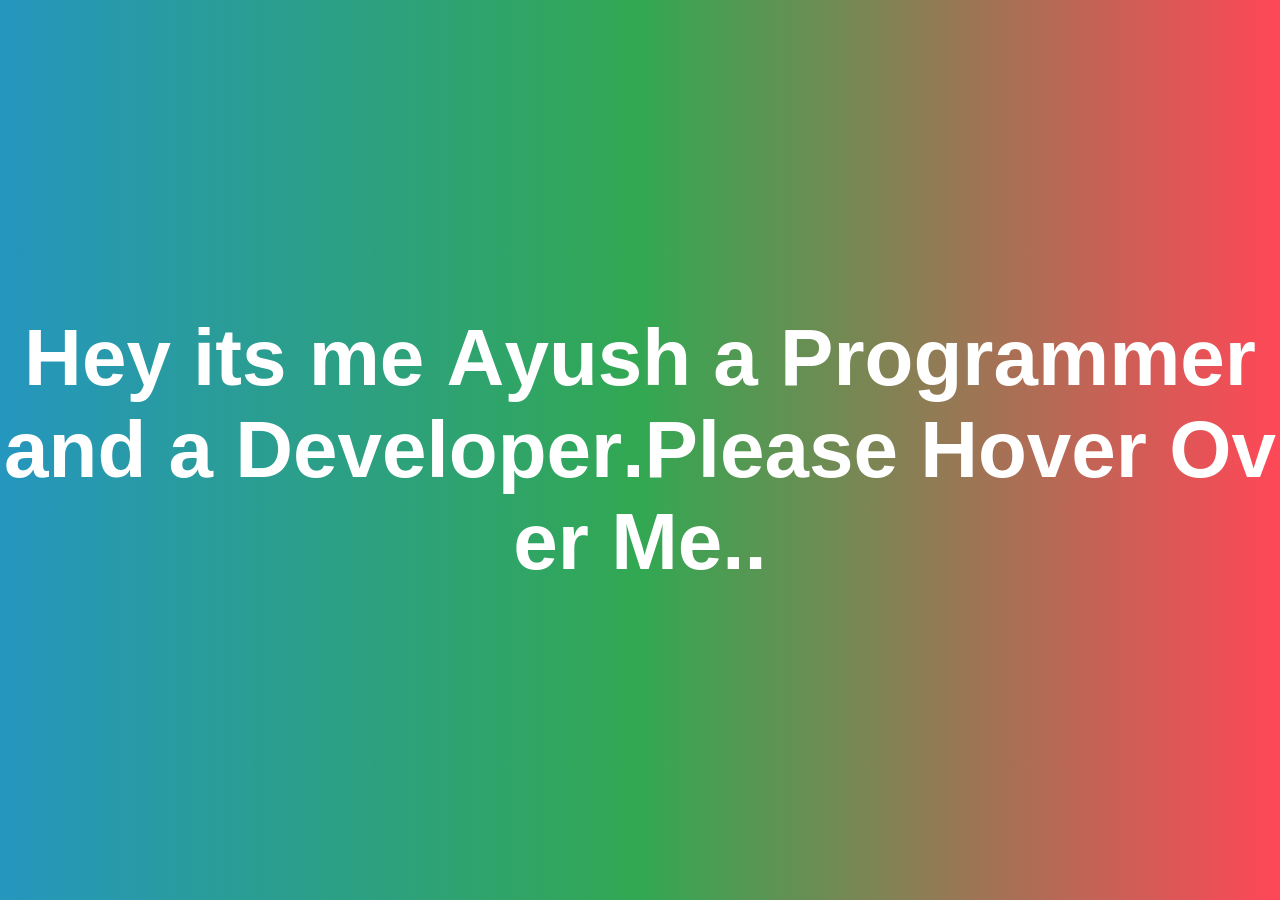
<file: 05. Smoke Effect/index.html>
<!DOCTYPE html>
<html lang="en">
<head>
  <meta charset="UTF-8">
  <meta name="viewport" content="width=device-width, initial-scale=1.0">
  <title>Smoke Effect</title>
  <link rel="stylesheet" href="style.css">
</head>
<body>
  <section>
    <h1 class="text" id="text">Hey its me Ayush a Programmer and a Developer.<br><p style="text-align: center;">Please Hover Over Me..</p>
    </h1>
  </section>

  <script src="script.js"></script>
</body>
</html>
</file>
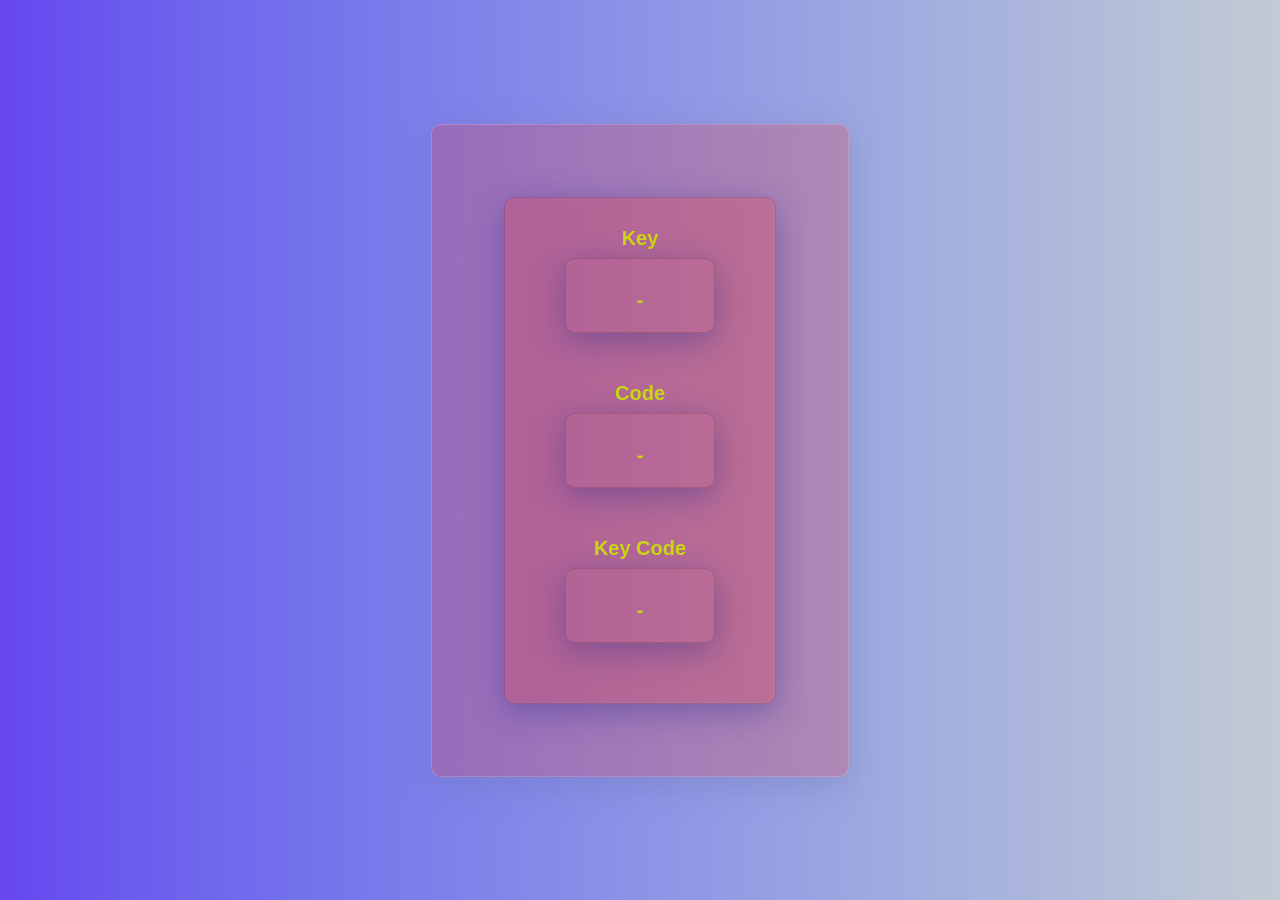
<file: 2. Key-Code JS project/index.html>
<!DOCTYPE html>
<html lang="en">
<head>
    <meta charset="UTF-8">
    <meta name="viewport" content="width=device-width, initial-scale=1.0">
    <title>key Codes</title>
    <link rel="stylesheet" href="style.css">
</head>
<body>
    
        <div class="container">
        <div class="key-container" id="keyContainer">
            <h4 class="animation">Key</h4>
            <div class="key-content animation"></div>

            <h4 class="animation">Code</h4>
            <div class="key-content animation"></div>

            <h4 class="animation">Key Code</h4>
            <div class="key-content animation"></div>
        </div>
    </div>

    <script src="script.js"></script>
</body>
</html>
</file>
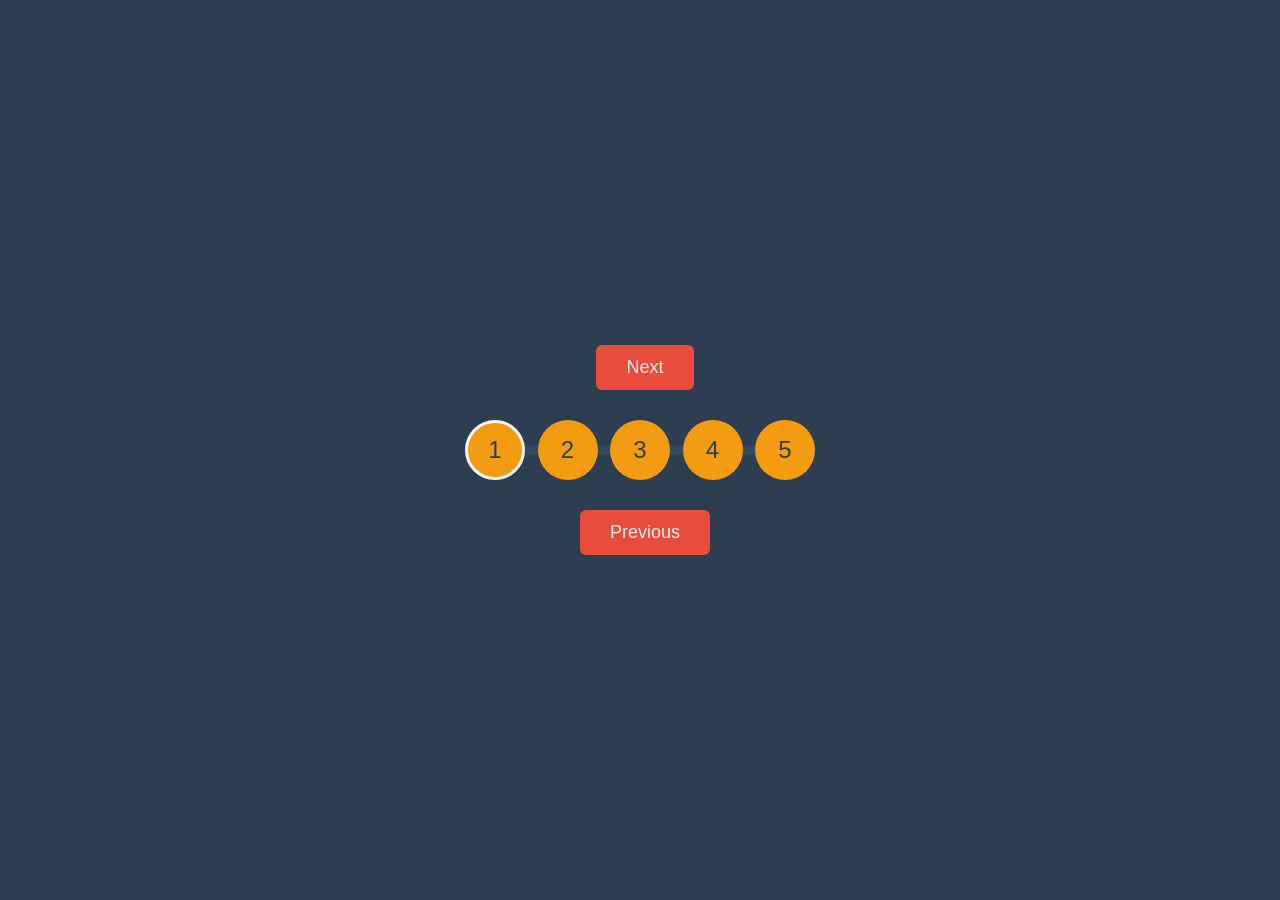
<file: 6. Timeline-Project/index.html>
<!DOCTYPE html>
<html lang="en">
<head>
    <meta charset="UTF-8">
    <meta name="viewport" content="width=device-width, initial-scale=1.0">
    <title>Timeline</title>
    <link rel="stylesheet" href="style.css">
</head>
<body>

    <div class="container">
        <button class="btn" id="next">Next</button>
        <div class="timeline-box">
            <div class="timeline" id="timeline"></div>
            <div class="circle active">1</div>
            <div class="circle">2</div>
            <div class="circle">3</div>
            <div class="circle">4</div>
            <div class="circle">5</div>
        </div>

        <button class="btn" id="prev">Previous</button>

    </div>
    <script src="script.js"></script>
</body>
</html>
</file>
<file: 05. Smoke Effect/style.css>
*{
  box-sizing:border-box;
  padding: 0;
  margin: 0;
  font-family: sans-serif;
}

section{
  display: flex;
  justify-content: center;
  align-items: center;
  min-height: 100vh;
  position: relative;
  background: linear-gradient(90deg,#2596be 0%,
                                      #32a852 50%,
                                      #ff4757 100%);
                                      overflow: hidden;
}


section h1{
  position: relative;
  text-align: center;
  color: #fff;
  user-select:none;
  font-size:5rem;

}

section h1 span{
  position: relative;
  display: inline-block;
}

section h1 span.active{
  animation: smoke 2s linear forwards;
  transform-origin: bottom;
}

@keyframes smoke{
  0%{
    opacity: 1;
    filter: blur(0);
    transform: translateX(0) translateY(0) rotate(0deg) 
    scale(1);
    color: yellow;
  }

  50%{
    opacity: 1;
    pointer-events: none;
    color: #00d2ff;
  }
  100%{
    opacity: 0;
    filter: blur(20px);
    transform:translateX(-300px) translateY(300px)
    rotate(360deg) scale(4);
    color: #32a852;
  }
}
</file>
<file: 2. Key-Code JS project/style.css>
*{
    box-sizing: border-box;
    margin: 0;
    padding: 0;
    font-family: sans-serif;
}

body{
    display: flex;
    justify-content: center;
    align-items: center;
    text-align: center;
    min-height: 100vh;
    background: linear-gradient( to right, lab(36.05% 55.71 -90.9 / 0.89),#c2cbd3);
}

.container{
    display: flex;
    flex-direction: column;
    padding: 2rem;
    background: rgba(236, 50, 50, 0.25);
    box-shadow: 0px 8px 32px 0px rgba(109, 114, 173, 0.37) ;
    backdrop-filter: blur(4px);
    border-radius: 10px;
    border: 1px solid rgba(255, 255, 255, 0.18);
    transition: background 0.3s ease-in-out;
}

.key-container{
    display: flex;
    flex-direction: column;
    font-size: 20px;
    font-weight: bold;
    padding: 20px;
    color: #c9d60e;
    margin: 2.5rem;
    min-width: 150px;
    background: dfdsffdfs#7e2424;
    box-shadow: 0px 8px 32px 0px rgba(31, 38, 135, 0.37);
    backdrop-filter: blur(2.5px);
    border-radius: 10px;
    border: 1px solid rgba(90, 12, 12, 0.18);
    transition: background 0.3s ease-in-out;
}

.key-container h4 {
    position: absolute;
    top: -2rem;
    left: 0;
    text-align: center;
    width: 100%;
}

.key-content{
    margin-top: 10px;
}

.container:hover{
    background: rgba(255, 255, 255, 0.35);
}

.key-container:hover{
    background: rgba(98, 187, 187, 0.7);
}
</file>
<file: 6. Timeline-Project/style.css>
*{
    box-sizing: border-box;
    padding: 0;
    margin: 0;
    font-family: sans-serif;
}

body{
    background-color: #2c3e50;
    display: flex;
    align-items: center;
    justify-content: center;
    min-height: 100vh;
    color: #ecf0f1;
}

.container{
    text-align: center;
}

.timeline-box{
    display: flex;
    align-items: center;
    justify-content: space-between;
    position: relative;
    margin: 30px;
    max-width: 100%;
    width: 350px;
}

.timeline{
    background: #f39c12;
    position: absolute;
    top: 50%;
    left: 0;
    transform: translateY(-50%);
    height: 4px;
    width: 0%;
    z-index: -1;
    transition: width 0.4s ease-in-out;
}

.timeline-box::before{
    content: "";
    background: #34495e;
    position: absolute;
    top: 50%;
    left: 0;
    transform: translateY(-50%);
    height: 9px;
    width: 100%;
    z-index: -1;
}

.circle{
    background: #f39c12;
    border-radius: 50%;
    color: #2c3e50;
    display: flex;
    align-items: center;
    justify-content: center;
    font-size: 24px;
    height: 60px;
    width: 60px;
    transition: 0.4s ease;
}

.circle.active{
    color: #2c3e50;
    border: 3px solid whitesmoke;
}

.btn{
    background-color: #e74c3c;
    border: 0;
    border-radius: 6px;
    color: #ecf0f1;
    cursor: pointer;
    font-family: inherit;
    font-size: 18px;
    padding: 12px 30px;
    margin-left: 10px;
    transition: transform 0.2s ease-in-out;
}

.btn:active{
    transform: scale(0.98);
}

.btn:disabled{
    background-color: #7f8c8d;
    cursor: not-allowed;
}

.btn:focus{
    outline: none;
}
</file>
